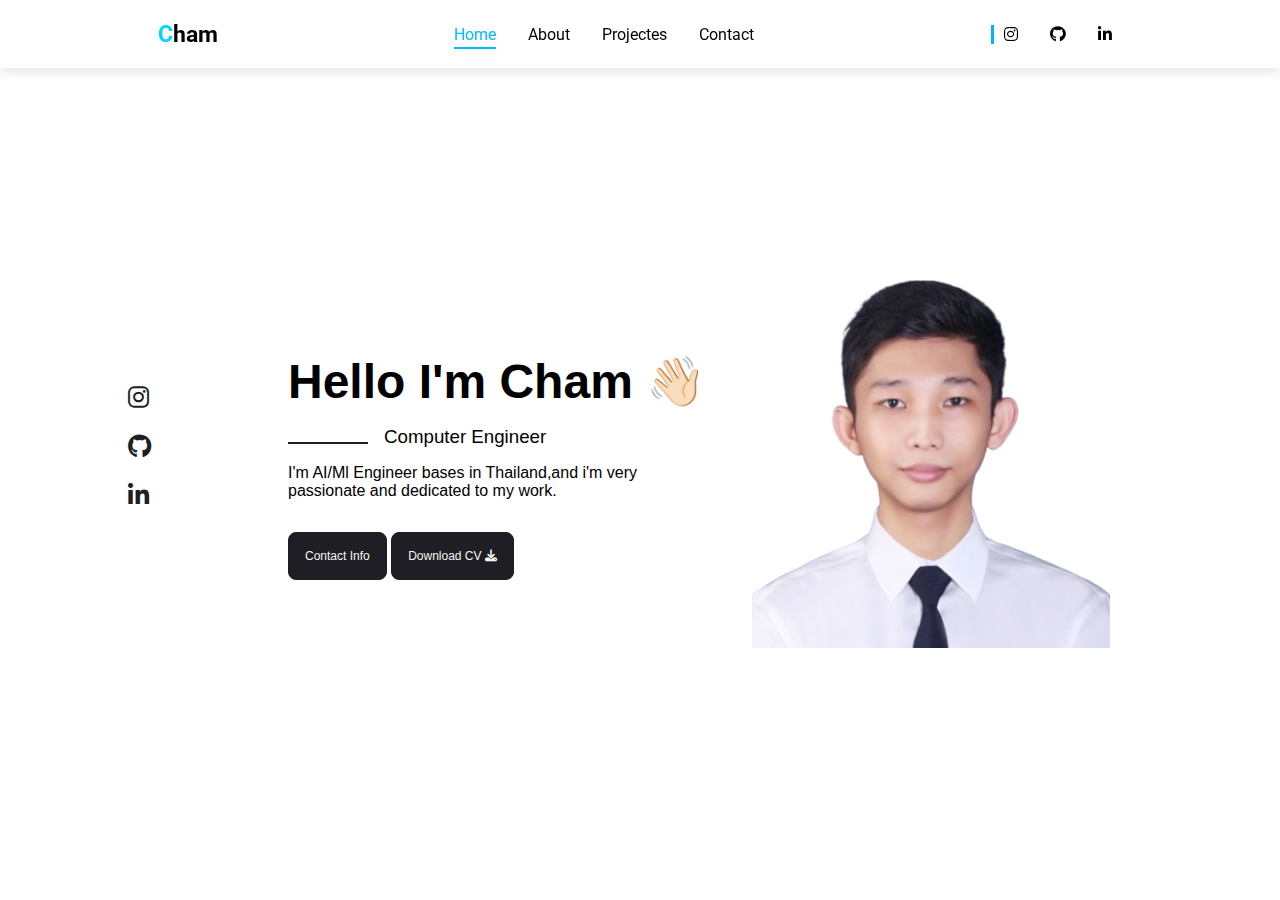
<file: index.html>
<!DOCTYPE html>
<html lang="en">
<head>
    <meta charset="UTF-8">
    <meta name="viewport" content="width=device-width, initial-scale=1.0">
    <title>Cham</title>
    <link rel="preconnect" href="https://fonts.googleapis.com">
    <link rel="preconnect" href="https://fonts.gstatic.com" crossorigin>
    <link href="https://fonts.googleapis.com/css2?family=Montserrat:ital,wght@0,100..900;1,100..900&family=Open+Sans:wght@300..800&family=Playfair+Display:wght@400..900&family=Raleway:ital,wght@0,100..900;1,100..900&family=Roboto+Mono:ital,wght@0,100..700;1,100..700&family=Roboto:ital,wght@0,100..900;1,100..900&family=Unbounded:wght@200..900&display=swap" rel="stylesheet">
    <link rel="stylesheet" href="https://cdnjs.cloudflare.com/ajax/libs/font-awesome/6.4.0/css/all.min.css">
    <link rel="stylesheet" href="style.css">
</head>
<body>
    <header>
        <div class="logo">
            <h3><span>C</span>ham</h3>
        </div>
        <div class="menu-toggle" id="menu-toggle">
           <i class="fa-solid fa-bars"></i>
        </div>

        <ul class="header-list">
            <li><a href="index.html" class="fade-link" data-link>Home</a></li>
            <li><a href="about.html" class="fade-link" data-link>About</a></li>
            <li><a href="project.html" class="fade-link" data-link>Projectes</a></li>
            <li><a href="contact.html" class="fade-link" data-link>Contact</a></li>
        </ul>
        <ul class="header-list-icon">
            <li><a href="https://www.instagram.com/lazy_friend_a/" target="_blank"><i class="fa-brands fa-instagram"></i></a></li>
            <li><a href="https://github.com/AyeCham" target="_blank"><i class="fa-brands fa-github"></i></a></li>
            <li><a href="https://www.linkedin.com/in/ayecham/" target="_blank"><i class="fa-brands fa-linkedin-in"></i></a></li>
        </ul>
    </header>
    <div class="slide-menu" id="slide-menu">
       <ul>
          <li><a href="index.html">Home</a></li>
          <li><a href="about.html">About</a></li>
          <li><a href="project.html">Projects</a></li>
          <li><a href="contact.html">Contact</a></li>
       </ul>
    </div>
    <section class="home" id="home">
        <div class="home-text">
            <h2>Hello I'm Cham 👋🏻</h2>
            <h3>Computer Engineer</h3>
            <p>I'm AI/Ml Engineer bases in Thailand,and i'm very <br>
            passionate and dedicated to my work.</p>
            <div class="home-btn">
                <a href="contact.html" class="btn">Contact Info</a>
                <a href="AyeChanAungResume.pdf" class="btn">Download CV <i class="fa-solid fa-download"></i></a>
            </div>
        </div>
        <div class="home-img">
            <img src="images/IMG.png" alt="">
        </div>
    </section>
    <div class="socials-icon">
        <a href="https://www.instagram.com/lazy_friend_a/" target="_blank"><i class="fa-brands fa-instagram"></i></a>
        <a href="https://github.com/AyeCham" target="_blank"><i class="fa-brands fa-github"></i></a>
        <a href="https://www.linkedin.com/in/ayecham/" target="_blank"><i class="fa-brands fa-linkedin-in"></i></a>
    </div>
    <script src="main.js"></script>
</body>
</html>
</file>
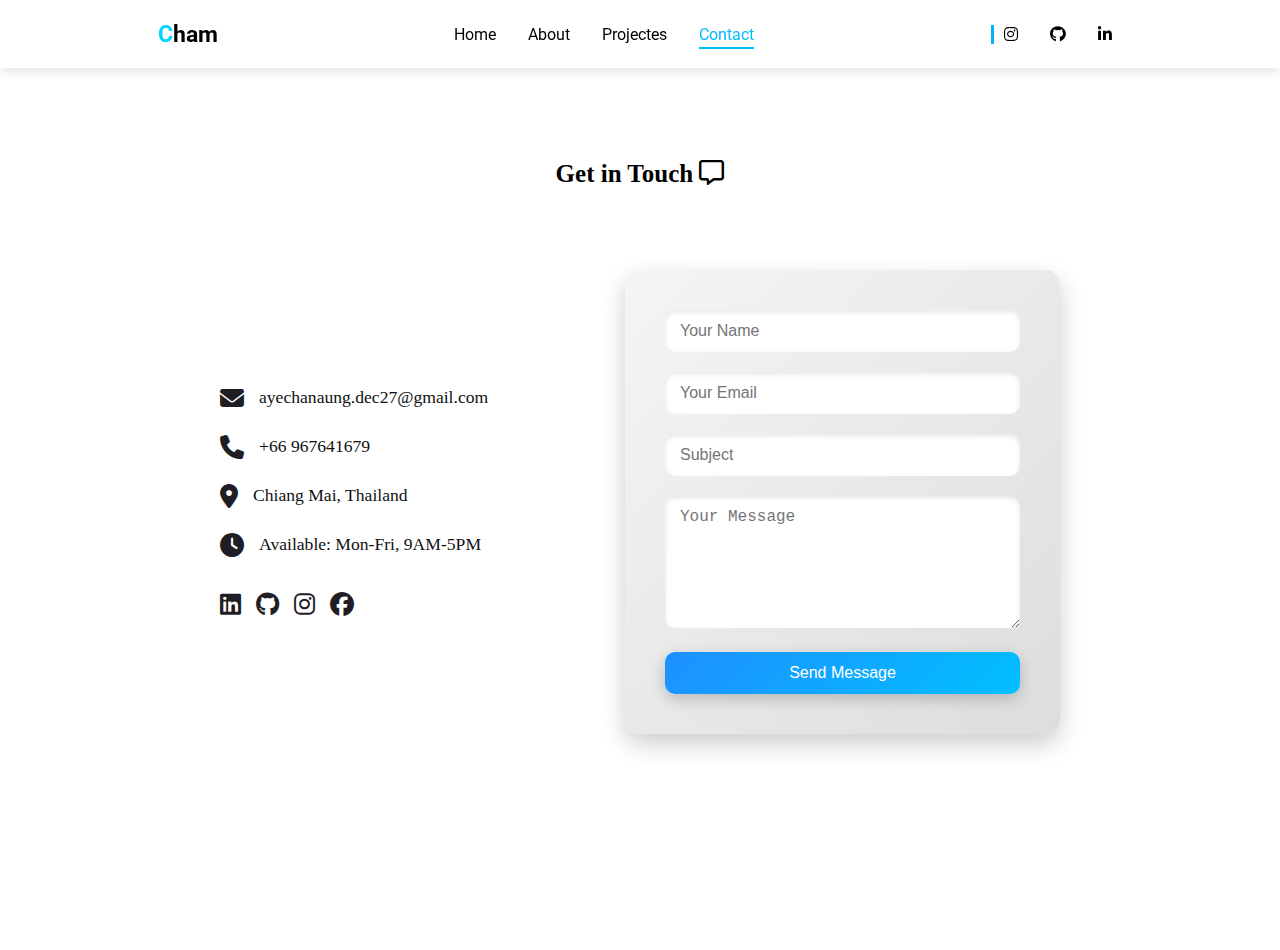
<file: contact.html>
<!DOCTYPE html>
<html lang="en">

<head>
    <meta charset="UTF-8">
    <meta name="viewport" content="width=device-width, initial-scale=1.0">
    <link rel="preconnect" href="https://fonts.googleapis.com">
    <link rel="preconnect" href="https://fonts.gstatic.com" crossorigin>
    <link
        href="https://fonts.googleapis.com/css2?family=Montserrat:ital,wght@0,100..900;1,100..900&family=Open+Sans:wght@300..800&family=Playfair+Display:wght@400..900&family=Raleway:ital,wght@0,100..900;1,100..900&family=Roboto+Mono:ital,wght@0,100..700;1,100..700&family=Roboto:ital,wght@0,100..900;1,100..900&family=Unbounded:wght@200..900&display=swap"
        rel="stylesheet">
    <link rel="stylesheet" href="https://cdnjs.cloudflare.com/ajax/libs/font-awesome/6.4.0/css/all.min.css">
    <link rel="stylesheet" href="style.css">
    <title>Cham</title>
</head>

<body>
    <header>
        <div class="logo">
            <h3><span>C</span>ham</h3>
        </div>
        <div class="menu-toggle" id="menu-toggle">
            <i class="fa-solid fa-bars"></i>
        </div>

        <ul class="header-list">
            <li><a href="index.html" class="fade-link" data-link>Home</a></li>
            <li><a href="about.html" class="fade-link" data-link>About</a></li>
            <li><a href="project.html" class="fade-link" data-link>Projectes</a></li>
            <li><a href="contact.html" class="fade-link" data-link>Contact</a></li>
        </ul>
        <ul class="header-list-icon">
            <li><a href="https://www.instagram.com/lazy_friend_a/" target="_blank"><i
                        class="fa-brands fa-instagram"></i></a></li>
            <li><a href="https://github.com/AyeCham" target="_blank"><i class="fa-brands fa-github"></i></a></li>
            <li><a href="https://www.linkedin.com/in/ayecham/" target="_blank"><i
                        class="fa-brands fa-linkedin-in"></i></a></li>
        </ul>
    </header>
    <div class="slide-menu" id="slide-menu">
        <ul>
            <li><a href="index.html">Home</a></li>
            <li><a href="about.html">About</a></li>
            <li><a href="project.html">Projects</a></li>
            <li><a href="contact.html">Contact</a></li>
        </ul>
    </div>

    <section class="contact">
        <h3>Get in Touch <i class="fa-regular fa-message"></i></h3>
        <div class="container">
            <div class="contact-content">
                <div class="contact-info">
                    <div class="contact-item">
                        <i class="fas fa-envelope"></i>
                        <p>ayechanaung.dec27@gmail.com</p>
                    </div>
                    <div class="contact-item">
                        <i class="fas fa-phone"></i>
                        <p>+66 967641679</p>
                    </div>
                    <div class="contact-item">
                        <i class="fas fa-map-marker-alt"></i>
                        <p>Chiang Mai, Thailand</p>
                    </div>
                    <div class="contact-item">
                        <i class="fas fa-clock"></i>
                        <p>Available: Mon-Fri, 9AM-5PM</p>
                    </div>
                    <div class="social-links-contact">
                        <a href="https://www.linkedin.com/in/ayecham/" aria-label="LinkedIn" target="_blank"><i
                                class="fab fa-linkedin"></i></a>
                        <a href="https://github.com/AyeCham" aria-label="GitHub" target="_blank"><i
                                class="fab fa-github"></i></a>
                        <a href="https://www.instagram.com/lazy_friend_a/" aria-label="Instagram" target="_blank"><i
                                class="fab fa-instagram"></i></a>
                        <a href="https://www.facebook.com/khitnay.zaw" aria-label="WhatsApp" target="_blank"><i
                                class="fab fa-facebook"></i></a>
                    </div>
                </div>
                <form class="contact-form" id="contact-form" action="https://formspree.io/f/mkgqwgda" method="POST">
                    <div class="form-group">
                        <input type="text" name="name" placeholder="Your Name" required>
                    </div>

                    <div class="form-group">
                        <input type="email" name="email" placeholder="Your Email" required>
                    </div>

                    <div class="form-group">
                        <input type="text" name="subject" placeholder="Subject" required>
                    </div>

                    <div class="form-group">
                        <textarea name="message" placeholder="Your Message" rows="6" required></textarea>
                    </div>

                    <button type="submit" class="btn">Send Message</button>
                    <p id="form-status" style="display:none; margin-top:15px; color:green;">
                        Thank you! Your message has been sent.
                    </p>
                </form>
            </div>
        </div>

    </section>
    <script src="main.js"></script>
</body>

</html>
</file>
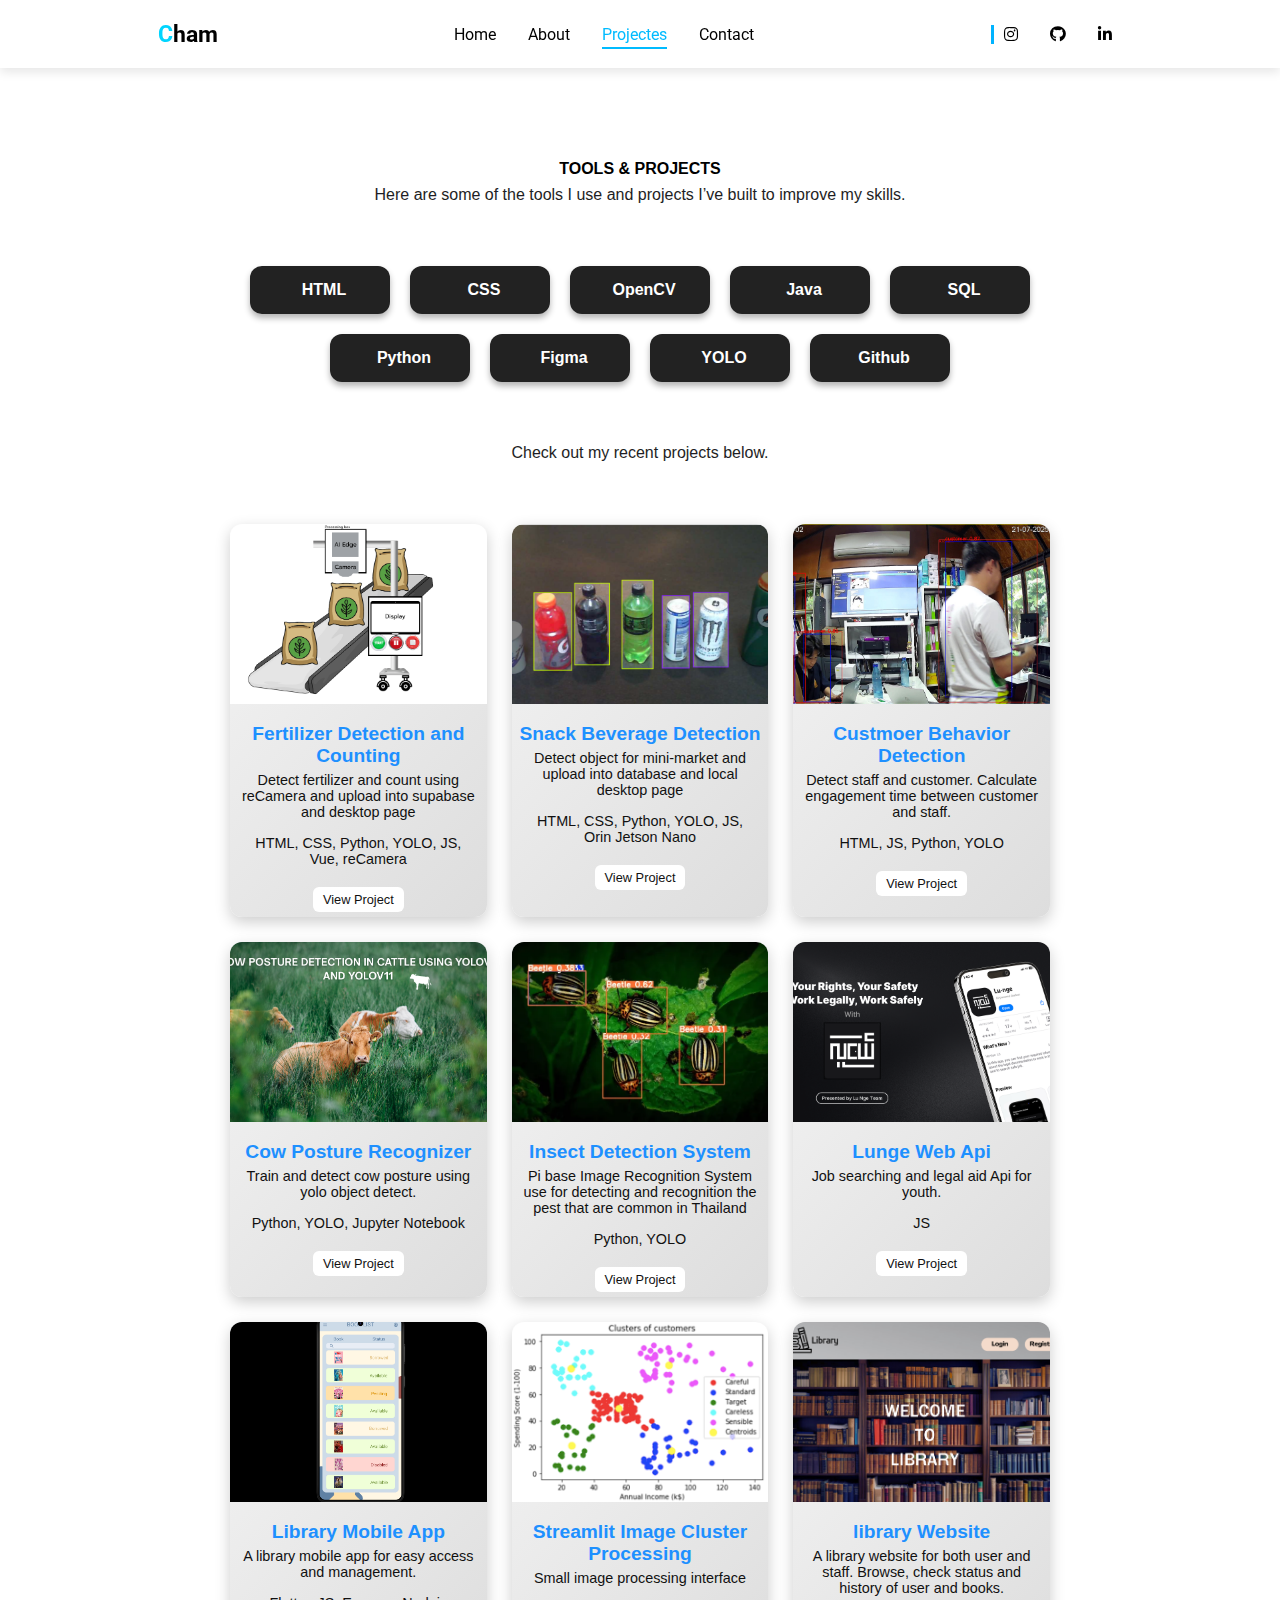
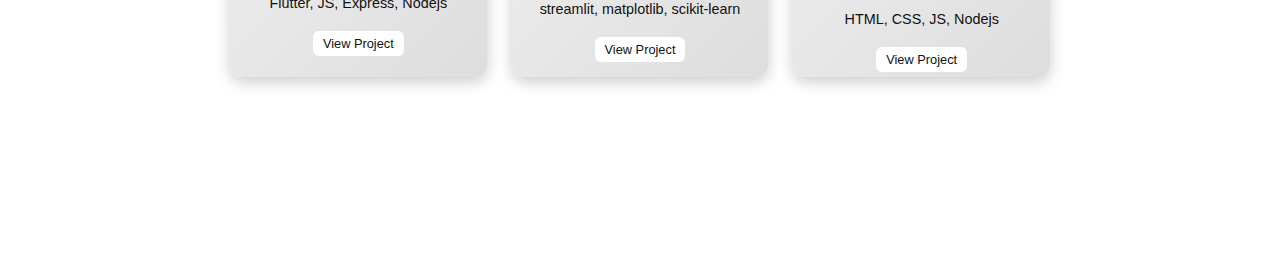
<file: project.html>
<!DOCTYPE html>
<html lang="en">
<head>
    <meta charset="UTF-8">
    <meta name="viewport" content="width=device-width, initial-scale=1.0">
    <title>Cham</title>
    <link rel="preconnect" href="https://fonts.googleapis.com">
    <link rel="preconnect" href="https://fonts.gstatic.com" crossorigin>
    <link href="https://fonts.googleapis.com/css2?family=Montserrat:ital,wght@0,100..900;1,100..900&family=Open+Sans:wght@300..800&family=Playfair+Display:wght@400..900&family=Raleway:ital,wght@0,100..900;1,100..900&family=Roboto+Mono:ital,wght@0,100..700;1,100..700&family=Roboto:ital,wght@0,100..900;1,100..900&family=Unbounded:wght@200..900&display=swap" rel="stylesheet">
    <link rel="stylesheet" href="https://cdnjs.cloudflare.com/ajax/libs/font-awesome/6.4.0/css/all.min.css">
    <link rel="stylesheet" href="style.css">
</head>
<body>
    <header>
        <div class="logo">
            <h3><span>C</span>ham</h3>
        </div>
<div class="menu-toggle" id="menu-toggle">
    <i class="fa-solid fa-bars"></i>
</div>

        <ul class="header-list">
            <li><a href="index.html" class="fade-link" data-link>Home</a></li>
            <li><a href="about.html" class="fade-link" data-link>About</a></li>
            <li><a href="project.html" class="fade-link" data-link>Projectes</a></li>
            <li><a href="contact.html" class="fade-link" data-link>Contact</a></li>
        </ul>
        <ul class="header-list-icon">
            <li><a href="https://www.instagram.com/lazy_friend_a/" target="_blank"><i class="fa-brands fa-instagram"></i></a></li>
            <li><a href="https://github.com/AyeCham" target="_blank"><i class="fa-brands fa-github"></i></a></li>
            <li><a href="https://www.linkedin.com/in/ayecham/" target="_blank"><i class="fa-brands fa-linkedin-in"></i></a></li>
        </ul>
    </header>
<div class="slide-menu" id="slide-menu">
    <ul>
        <li><a href="index.html">Home</a></li>
        <li><a href="about.html">About</a></li>
        <li><a href="project.html">Projects</a></li>
        <li><a href="contact.html">Contact</a></li>
    </ul>
</div>

    <section class="project">
        <div class="title-project">
            <h4>TOOLS & PROJECTS </h4>
            <p>Here are some of the tools I use and projects I’ve built to improve my skills.</p>
        </div>

        <div class="tools">
            <ul class="list-tools">
                <li><a href="#"><i></i> HTML</a></li>
                <li><a href="#"><i></i> CSS</a></li>
                <li><a href="#"><i></i>OpenCV</a></li>
                <li><a href="#"><i></i> Java</a></li>
                <li><a href="#"><i></i> SQL</a></li>
                <li><a href="#"><i></i> Python</a></li>
                <li><a href="#"><i></i> Figma</a></li>
                <li><a href="#"><i></i> YOLO</a></li>
                <li><a href="#"><i></i> Github</a></li>
            </ul>
        </div>
        <div class="title-project">
            <p>Check out my recent projects below.</p>
        </div>
<div class="projects-container">
    <div class="project-card">
        <img src="images/fertilizer.png" alt="Object Detection using reCamera">
        <h3>Fertilizer Detection and Counting</h3>
        <p>Detect fertilizer and count using reCamera and upload into supabase and desktop page</p>
        <p>HTML, CSS, Python, YOLO, JS, Vue, reCamera</p>
        <div class="tech-buttons">
            <a href="https://github.com/AyeCham/reCamera_web" target="_blank">View Project</a>
        </div>
    </div>

    <div class="project-card">
        <img src="images/snack.png" alt="Snack Beverage Detection">
        <h3>Snack Beverage Detection </h3>
        <p>Detect object for mini-market and upload into database and local desktop page</p>
        <p>HTML, CSS, Python, YOLO, JS, Orin Jetson Nano</p>
        <div class="tech-buttons">
            <a href="https://github.com/AyeCham/snack-beverage-detection" target="_blank">View Project</a>
        </div>
    </div>

    <div class="project-card">
        <img src="images/custm.jpg" alt="Social Dashboard">
        <h3>Custmoer Behavior Detection</h3>
        <p>Detect staff and customer. Calculate engagement time between customer and staff.</p>
        <p>HTML, JS, Python, YOLO</p>
        <div class="tech-buttons">
            <a href="https://github.com/AyeCham/custmoer_behavior_detection" target="_blank">View Project</a>
        </div>
    </div>

    <div class="project-card">
        <img src="images/Cow.png" alt="Task Manager">
        <h3>Cow Posture Recognizer</h3>
        <p>Train and detect cow posture using yolo object detect.</p>
        <p>Python, YOLO, Jupyter Notebook</p>
    
        <div class="tech-buttons"><a href="https://github.com/AyeCham/Cow_Posture_Recognizer" target="_blank">View Project</a></div>
    </div>

    <div class="project-card">
        <img src="images/insect.png" alt="Weather App">
        <h3>Insect Detection System</h3>
        <p>Pi base Image Recognition System use for detecting and recognition the pest that are common in Thailand</p>
        <p>Python, YOLO</p>
        <div class="tech-buttons">
            <a href="https://github.com/AyeCham/Insect-Detection-System-For-Common-Pest-In-Thailand" target="_blank">View Project</a>
        
        </div>
    </div>

    <div class="project-card">
        <img src="images/Lunge.png" alt="Blog">
        <h3>Lunge Web Api</h3>
        <p>Job searching and legal aid Api for youth.</p>
        <p>JS</p>
        <div class="tech-buttons">
            <a href="https://github.com/AyeCham/LuNgeWebApi/tree/main/src/services" target="_blank">View Project</a>
        </div>
    </div>

    <div class="project-card">
        <img src="images/mobile.png" alt="Portfolio">
        <h3>Library Mobile App</h3>
        <p>A library mobile app for easy access and management.</p>
        <p>Flutter, JS, Express, Nodejs</p>
        <div class="tech-buttons">
            <a href="https://github.com/AyeCham/library_mobile_app_school_project" target="_blank">View Project</a>
        </div>
    </div>

    <div class="project-card">
        <img src="images/images.png" alt="Game Website">
        <h3>Streamlit Image Cluster Processing</h3>
        <p>Small image processing interface</p>
        <p>streamlit, matplotlib, scikit-learn</p>
        <div class="tech-buttons">
            <a href="https://github.com/AyeCham/Cluster" target="_blank">View Project</a>
        </div>
    </div>

    <div class="project-card">
        <img src="images/libraryweb.png" alt="Food Delivery">
        <h3>library Website</h3>
        <p>A library website for both user and staff. Browse, check status and history of user and books.</p>
        <p>HTML, CSS, JS, Nodejs</p>
        <div class="tech-buttons">
            <a href="https://github.com/AyeCham/library-page-webproject" target="_blank">View Project</a>
        </div>
    </div>
</div>

    </section>

    <script src="main.js"></script>
</body>
</html>
</file>
<file: style.css>
* {
    margin: 0;
    padding: 0;
    box-sizing: border-box;
}

header {
    position: fixed;
    top: 0;
    left: 0;
    width: 100%;
    display: flex;
    align-items: center;
    justify-content: space-around;
    padding: 20px 40px;
    font-family: "Roboto", sans-serif;
    background: #fff;
    box-shadow: 0 4px 10px rgba(0, 0, 0, 0.1);
    z-index: 1000;
}

.logo {
    font-size: 20px;
    font-weight: bold;
}

.logo span {
    color: rgb(0, 213, 255);
}

.header-list,
.header-list-icon {
    display: flex;
    gap: 2rem;
    align-items: center;
}

.header-list li,
.header-list-icon li {
    list-style: none;
}

.header-list a,
.header-list-icon a {
    text-decoration: none;
    color: black;
    position: relative;
    transition: color 0.3s ease;
}

.header-list-icon {
    border-left: 3px solid rgb(0, 179, 255);
    padding: 0 10px;
}

.header-list a:hover,
.header-list a.active {
    color: #00bbff;
}

.header-list a::after {
    content: '';
    position: absolute;
    bottom: -5px;
    left: 0;
    width: 0;
    height: 2px;
    background: #00bbff;
    transition: width 0.3s ease;
}

.header-list a:hover::after,
.header-list a.active::after {
    width: 100%;
}

.home {
    padding: 2rem 5rem 0 18rem;
    width: 100%;
    height: 100vh;
    display: grid;
    grid-template-columns: repeat(2, 1fr);
    align-items: center;
    gap: 1rem;
    font-family: "Poppins", sans-serif;
}

.home-text h2 {
    font-size: 3rem;
    margin-bottom: 1rem;
}

.home-text h3 {
    position: relative;
    padding-left: 6rem;
    font-weight: 500;
    margin-bottom: 1rem;
}

.home-text h3::before {
    content: "";
    position: absolute;
    width: 80px;
    height: 2px;
    background-color: #1e1e24;
    left: 0;
    top: 1rem;
}

.home-text p {
    margin-bottom: 2rem;
}

/* ===== BUTTON ===== */
.home-btn a {
    text-decoration: none;
}

.btn {
    display: inline-block;
    width: fit-content;
    padding: 1rem;
    border-radius: 0.5rem;
    cursor: pointer;
    color: #f7f7f2;
    border: 1px solid #1e1e24;
    font-weight: 500;
    font-size: 12px;
    text-align: center;
    background: #1e1e24;
    transition: all 0.5s;
}

.btn:hover {
    background: #f7f7f2;
    color: #1e1e24;
    transform: translateY(5px);
}

.socials-icon {
    position: absolute;
    top: 40%;
    padding: 0 8rem;
}

.socials-icon a {
    text-decoration: none;
}

.socials-icon i {
    display: block;
    margin: 25px 0;
    color: #1e1e24;
    font-size: 1.5rem;
    transition: all 0.6s;
}

.socials-icon i:hover {
    transform: rotate3d(0, 0, 1, 90deg);
}

.scroll-btn {
    position: absolute;
    bottom: 7%;
    left: 9%;
    color: #1e1e24;
    font-weight: 600;
    display: flex;
    align-items: center;
    text-decoration: none;
}

.home-img img {
    width: 80%;
    height: auto;
}

/* ===== ABOUT PAGE ===== */
.about {
    margin: 160px 200px;
    font-family: "Poppins", sans-serif;
}

.about-info {
    display: flex;
    gap: 0.5rem;
    margin-bottom: 4rem;
}

.img-about img {
    width: 50px;
    border-radius: 50%;
}

.info-text {
    position: relative;
    bottom: -7px;
}

.info-text p {
    color: #1e1e2495;
    font-size: 15px;
}

.info-text h5 {
    margin-bottom: 4px;
}

.about h3 {
    margin-bottom: 1rem;
}

.about-text p {
    margin-bottom: 1rem;
    font-family: "Montserrat", sans-serif;
    color: #1e1e24;
}

.about-text span {
    color: #ffcc00;
    font-weight: bold;
    margin-right: 4px;
}

.about-info2 {
    display: flex;
}

.photo-container {
    position: relative;
    display: inline-block;
    padding: 10px;
    background: #fff;
    border-radius: 10px;
    box-shadow: 0 6px 15px rgba(0, 0, 0, 0.3);
}

.photo-container img {
    width: 260px;
    border-radius: 8px;
    display: block;
}

.tape {
    position: absolute;
    width: 90px;
    height: 30px;
    background: linear-gradient(145deg, #111 0%, #222 40%, #000 100%);
    box-shadow: inset 0 1px 2px rgba(255, 255, 255, 0.2), inset 0 -2px 4px rgba(0, 0, 0, 0.6), 0 4px 8px rgba(0, 0, 0, 0.4);
    border-radius: 3px;
    opacity: 0.9;
    transform-origin: center;
    z-index: 2;
}

.tape::before {
    content: "";
    position: absolute;
    inset: 0;
    background: linear-gradient(to right, rgba(255, 255, 255, 0.05), rgba(255, 255, 255, 0.15), rgba(255, 255, 255, 0.05));
    mix-blend-mode: overlay;
    pointer-events: none;
}

.tape1 {
    top: -18px;
    left: 25px;
    transform: rotate(-10deg);
}

.tape2 {
    bottom: -18px;
    right: 25px;
    transform: rotate(10deg);
}

/* ===== PROJECTS ===== */
.project {
    margin: 160px 200px;
    font-family: "Poppins", sans-serif;
}

.title-project {
    text-align: center;
    margin-bottom: 2rem;
}

.title-project h4 {
    margin-bottom: 0.5rem;
}

.title-project p {
    color: #1e1e24;
}

.tools {
    display: flex;
    justify-content: center;
    padding: 30px;
    border-radius: 15px;
    margin-bottom: 2rem;
}

.list-tools {
    display: flex;
    flex-wrap: wrap;
    gap: 20px;
    list-style: none;
    max-width: 800px;
    justify-content: center;
}

.list-tools li {
    flex: 0 0 140px;
}

.list-tools a {
    display: flex;
    align-items: center;
    gap: 8px;
    justify-content: center;
    text-decoration: none;
    color: #fff;
    background: #222;
    padding: 15px 20px;
    border-radius: 12px;
    font-weight: bold;
    transition: all 0.3s ease;
    box-shadow: 0 4px 6px rgba(0, 0, 0, 0.3);
}

.list-tools a:hover {
    background: linear-gradient(135deg, #fff, #ccc);
    color: #000;
    transform: translateY(-5px) scale(1.05);
    box-shadow: 0 10px 15px rgba(0, 0, 0, 0.5);
}

.projects-container {
    display: grid;
    grid-template-columns: repeat(3, 1fr);
    gap: 25px;
    padding: 30px;
}

.project-card {
    background: linear-gradient(135deg, #f5f5f5, #ddd);
    color: #111;
    border-radius: 12px;
    overflow: hidden;
    text-align: center;
    transition: all 0.4s ease;
    cursor: pointer;
    box-shadow: 0 5px 15px rgba(0, 0, 0, 0.2);
}

.project-card img {
    width: 100%;
    height: 180px;
    object-fit: cover;
    transition: transform 0.4s ease;
}

.project-card h3 {
    margin: 15px 0 5px;
    font-size: 1.2rem;
    color: #1e90ff;
    transition: color 0.3s ease;
}

.project-card:hover h3 {
    color: #0d6efd;
}

.project-card p {
    font-size: 0.9rem;
    margin: 0 10px 15px;
}

.tech-buttons a {
    display: inline-block;
    margin: 5px 5px;
    padding: 5px 10px;
    background: #fff;
    color: #111;
    border-radius: 6px;
    text-decoration: none;
    font-size: 0.8rem;
    transition: all 0.3s ease;
}

.tech-buttons a:hover {
    background: linear-gradient(135deg, #fff, #ccc);
    color: #000;
    transform: translateY(-3px) scale(1.05);
    box-shadow: 0 8px 12px rgba(0, 0, 0, 0.3);
}

.project-card:hover {
    transform: translateY(-5px) scale(1.05);
    box-shadow: 0 12px 25px rgba(0, 0, 0, 0.35);
    background: linear-gradient(135deg, #fff, #ccc);
}

.contact {
    margin: 160px 200px;
}

.contact h3 {
    text-align: center;
    margin-bottom: 2rem;
    font-size: 25px;
}

.container {
    max-width: 1200px;
    margin: 0 auto;
    padding: 50px 20px;
}

.contact-content {
    display: flex;
    gap: 50px;
    flex-wrap: wrap;
}

.contact-info {
    flex: 1;
    min-width: 300px;
    max-width: 400px;
    display: flex;
    flex-direction: column;
    justify-content: center;
    align-items: flex-start;
    gap: 25px;
}

.contact-item {
    display: flex;
    align-items: center;
    gap: 15px;
    font-size: 1.1rem;
    color: #111;
    transition: all 0.3s ease;
}

.contact-item i {
    font-size: 1.5rem;
    color: #1e1e24;
    transition: transform 0.3s ease, color 0.3s ease;
}

.contact-item:hover i {
    transform: translateY(-3px);
    color: #4a4546;
}

.social-links-contact {
    display: flex;
    gap: 15px;
    margin-top: 10px;
}

.social-links-contact a {
    font-size: 1.5rem;
    color: #1e1e24;
    transition: all 0.3s ease;
}

.social-links-contact a:hover {
    transform: translateY(-3px) scale(1.1);
    color: #505050;
}

.contact-form {
    flex: 1;
    min-width: 350px;
    background: linear-gradient(135deg, #f5f5f5, #ddd);
    padding: 40px;
    border-radius: 15px;
    box-shadow: 0 10px 25px rgba(0, 0, 0, 0.2);
    transition: all 0.4s ease;
}

.contact-form .form-group {
    margin-bottom: 20px;
}

.contact-form input,
.contact-form textarea {
    width: 100%;
    padding: 12px 15px;
    border: none;
    border-radius: 10px;
    background: #fff;
    box-shadow: inset 0 2px 5px rgba(0, 0, 0, 0.1);
    font-size: 1rem;
    transition: all 0.3s ease;
}

.contact-form input:focus,
.contact-form textarea:focus {
    outline: none;
    box-shadow: 0 0 8px #1e90ff;
}

.contact-form button.btn {
    width: 100%;
    padding: 12px;
    border: none;
    border-radius: 10px;
    background: linear-gradient(135deg, #1e90ff, #00bfff);
    color: #fff;
    font-size: 1rem;
    cursor: pointer;
    transition: all 0.3s ease;
    box-shadow: 0 5px 15px rgba(0, 0, 0, 0.2);
}

.contact-form button.btn:hover {
    transform: translateY(-5px) scale(1.05);
    box-shadow: 0 10px 25px rgba(0, 0, 0, 0.35);
    background: linear-gradient(135deg, #ff1744, #ff5252);
}

@media (max-width: 1024px) {
    .projects-container {
        grid-template-columns: repeat(2, 1fr);
    }
}

@media (max-width: 900px) {
    .contact-content {
        flex-direction: column;
    }

    .home {
        grid-template-columns: 1fr;
        padding: 2rem;
        text-align: center;
    }

    .home-img img {
        width: 80%;
        margin: 0 auto;
    }

    .about-info2 {
        flex-direction: column;
        align-items: center;
        gap: 2rem;
    }
}

@media (max-width: 768px) {
    .projects-container {
        grid-template-columns: 1fr;
        padding: 15px;
    }
}

.fade-in-element {
    opacity: 0;
    transform: translateY(20px);
    transition: opacity 0.8s ease, transform 0.8s ease;
}

.fade-in-element.visible {
    opacity: 1;
    transform: translateY(0);
}

.page-fade-out {
    opacity: 0;
    transition: opacity 0.6s ease;
}

.menu-toggle {
    display: none;
    font-size: 1.8rem;
    cursor: pointer;
    color: #111;
}

/* Slide-in menu */
.slide-menu {
    position: fixed;
    top: 0;
    right: -260px;
    width: 260px;
    height: 100%;
    background-color: #111;
    color: #fff;
    transition: 0.3s ease;
    z-index: 2000;
    padding-top: 60px;
}

.slide-menu ul {
    list-style: none;
    padding: 0;
}

.slide-menu ul li {
    margin: 20px 0;
    text-align: center;
}

.slide-menu ul li a {
    color: #fff;
    text-decoration: none;
    font-size: 1.2rem;
    transition: color 0.3s ease;
}

.slide-menu ul li a:hover {
    color: #00bfff;
}

.slide-menu.active {
    right: 0;
}

@media screen and (max-width: 768px) {

    .header-list,
    .header-list-icon {
        display: none;
    }

    .menu-toggle {
        display: block;
    }
}

@media (max-width: 1024px) {
    .projects-container {
        grid-template-columns: repeat(2, 1fr);
        padding: 20px;
    }

    .home {
        padding: 2rem 3rem 0 3rem;
    }

    .about,
    .project,
    .contact {
        margin: 120px 50px;
    }
}

/* ===== Tablets / iPad Portrait ===== */
@media (max-width: 900px) {
    .home {
        grid-template-columns: 1fr;
        padding: 2rem 1.5rem;
        text-align: center;
    }

    .home-img img {
        width: 80%;
        margin: 0 auto;
    }

    .socials-icon {
        display: none;
    }

    .about-info2,
    .contact-content {
        flex-direction: column;
        align-items: center;
        gap: 2rem;
    }

    .about,
    .project,
    .contact {
        margin: 100px 30px;
    }
}

/* ===== Small Tablets / Large Phones ===== */
@media (max-width: 768px) {
    .projects-container {
        grid-template-columns: 1fr;
        padding: 15px;
    }

    .home {
        padding: 1.5rem 1rem;
    }

    .socials-icon {
        display: none;
    }

    .home-text h2 {
        font-size: 2.2rem;
    }

    .home-text h3 {
        font-size: 1.2rem;
        padding-left: 3rem;
    }

    .about,
    .project,
    .contact {
        margin: 80px 20px;
    }

    .photo-container img {
        width: 200px;
    }

    .contact-form {
        padding: 30px;
    }
}

/* ===== Phones ===== */
@media (max-width: 480px) {
    header {
        padding: 15px 10px;
        flex-direction: column;
        gap: 10px;
    }

    .logo {
        font-size: 18px;
    }

    .home-text h2 {
        font-size: 1.8rem;
    }

    .home-text h3 {
        font-size: 1rem;
        padding-left: 1.5rem;
    }

    .home {
        padding: 1rem 1rem 0 1rem;
        margin: 90px 15px;
    }

    .socials-icon {
        display: none;
    }

    .home-img img {
        width: 100%;
    }

    .projects-container {
        gap: 15px;
    }

    .photo-container img {
        width: 150px;
    }

    .about,
    .project,
    .contact {
        margin: 160px 15px;
    }

    .contact-form {
        padding: 20px;
    }

    .scroll-btn {
        left: 5%;
        bottom: 5%;
    }
}
</file>
